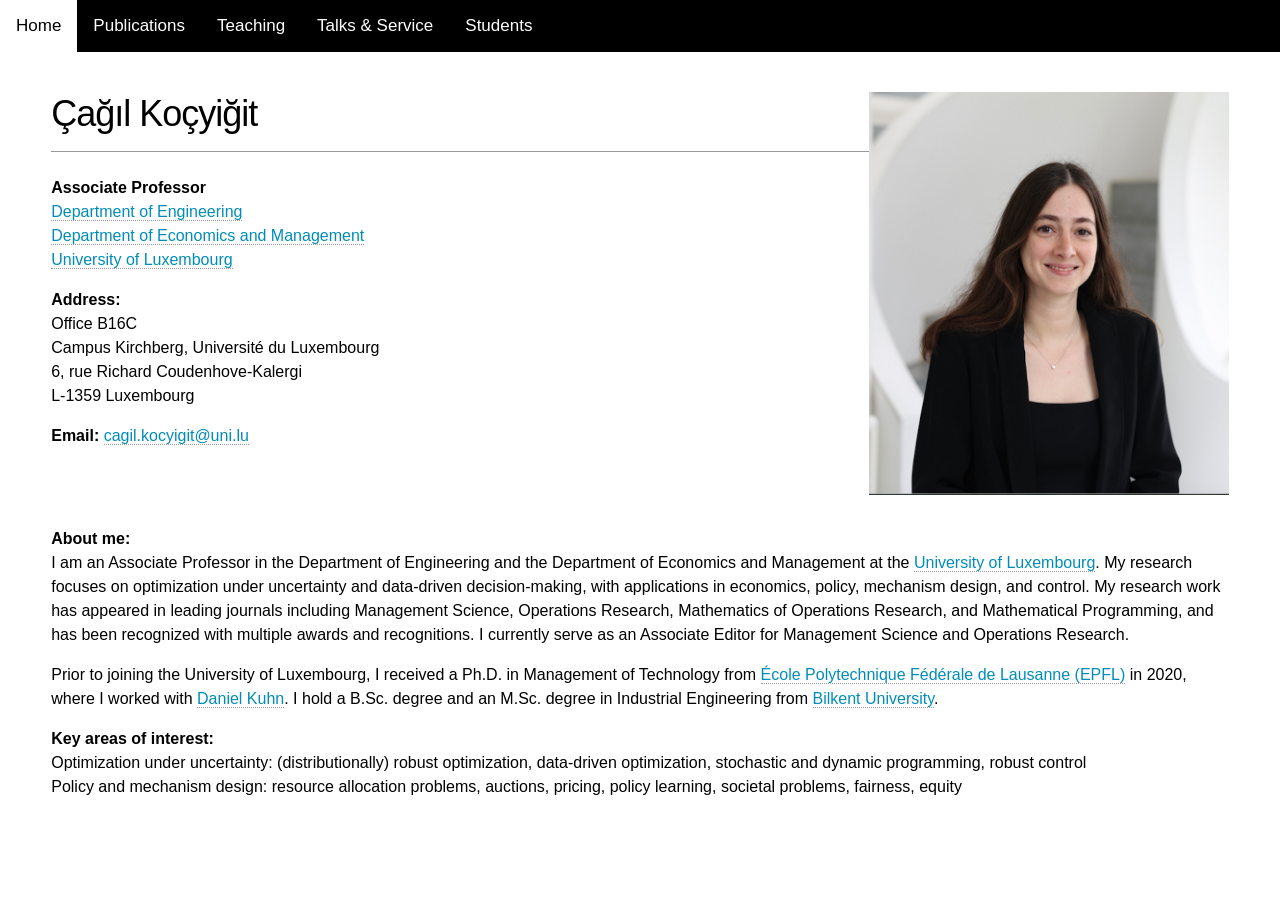
<file: index.html>
<!DOCTYPE html>
<html lang="en">

<head>
  <!-- Global site tag (gtag.js) - Google Analytics -->
  <script async src="https://www.googletagmanager.com/gtag/js?id=UA-120623450-2"></script>
  <script>
    window.dataLayer = window.dataLayer || [];
    function gtag() { dataLayer.push(arguments); }
    gtag('js', new Date());

    gtag('config', 'UA-120623450-2');
  </script>
  <meta charset="utf-8" />
  <meta name="viewport" content="width=device-width, initial-scale=1" />

  <title>cagilkocyigit</title>

  <link rel="stylesheet" href="style.css" />
</head>

<body class="page-home">

  <nav class="topnav">
    <a class="active" href="index.html">Home</a>
    <a href="publications.html">Publications</a>
    <a href="teaching.html">Teaching</a>
    <a href="talksandservice.html">Talks &amp; Service</a>
    <a href="students.html">Students</a>
  </nav>

  <main class="wrap">

    <img src="images/IMG.jpg" alt="personal photo" id="pic" />

    <div id="contact-info" class="vcard">
      <h1 class="fn">Çağıl Koçyiğit</h1>

      <p>
        <b>Associate Professor</b><br />
        <a href="https://www.uni.lu/fstm-en/research-departments/department-of-engineering/">Department of Engineering</a><br />
        <a href="https://www.uni.lu/fdef-en/research-departments/department-of-economics-and-management/">Department of Economics and Management</a><br />
        <a href="https://wwwen.uni.lu/">University of Luxembourg</a>
      </p>

      <p>
        <b>Address:</b><br />
        Office B16C<br />
        Campus Kirchberg, Université du Luxembourg<br />
        6, rue Richard Coudenhove-Kalergi<br />
        L-1359 Luxembourg
      </p>

      <p>
        <b>Email:</b> <a class="email" href="mailto:cagil.kocyigit@uni.lu">cagil.kocyigit@uni.lu</a>
      </p>
    </div>

    <div class="about">
      <p><b>About me:</b><br />
        I am an Associate Professor in the Department of Engineering and the Department of Economics and Management at the <a href="https://wwwen.uni.lu/">University of Luxembourg</a>. My research focuses on optimization under uncertainty and data-driven decision-making, with applications in economics, policy, mechanism design, and control. My research work has appeared in leading journals including Management Science, Operations Research, Mathematics of Operations Research, and Mathematical Programming, and has been recognized with multiple awards and recognitions. I currently serve as an Associate Editor for Management Science and Operations Research.</p>

      <p>Prior to joining the University of Luxembourg, I received a Ph.D. in Management of Technology from <a href="http://www.epfl.ch">École Polytechnique Fédérale de Lausanne (EPFL)</a> in 2020, where I worked with <a href="https://rao.epfl.ch/team/">Daniel Kuhn</a>. I hold a B.Sc. degree and an M.Sc. degree in Industrial Engineering from <a href="http://w3.bilkent.edu.tr/bilkent/">Bilkent University</a>.</p>

      <p>
        <b>Key areas of interest:</b><br />
        Optimization under uncertainty: (distributionally) robust optimization, data-driven optimization, stochastic and dynamic programming, robust control<br />
        Policy and mechanism design: resource allocation problems, auctions, pricing, policy learning, societal problems, fairness, equity
      </p>
    </div>
  </main>

</body>

</html>
</file>
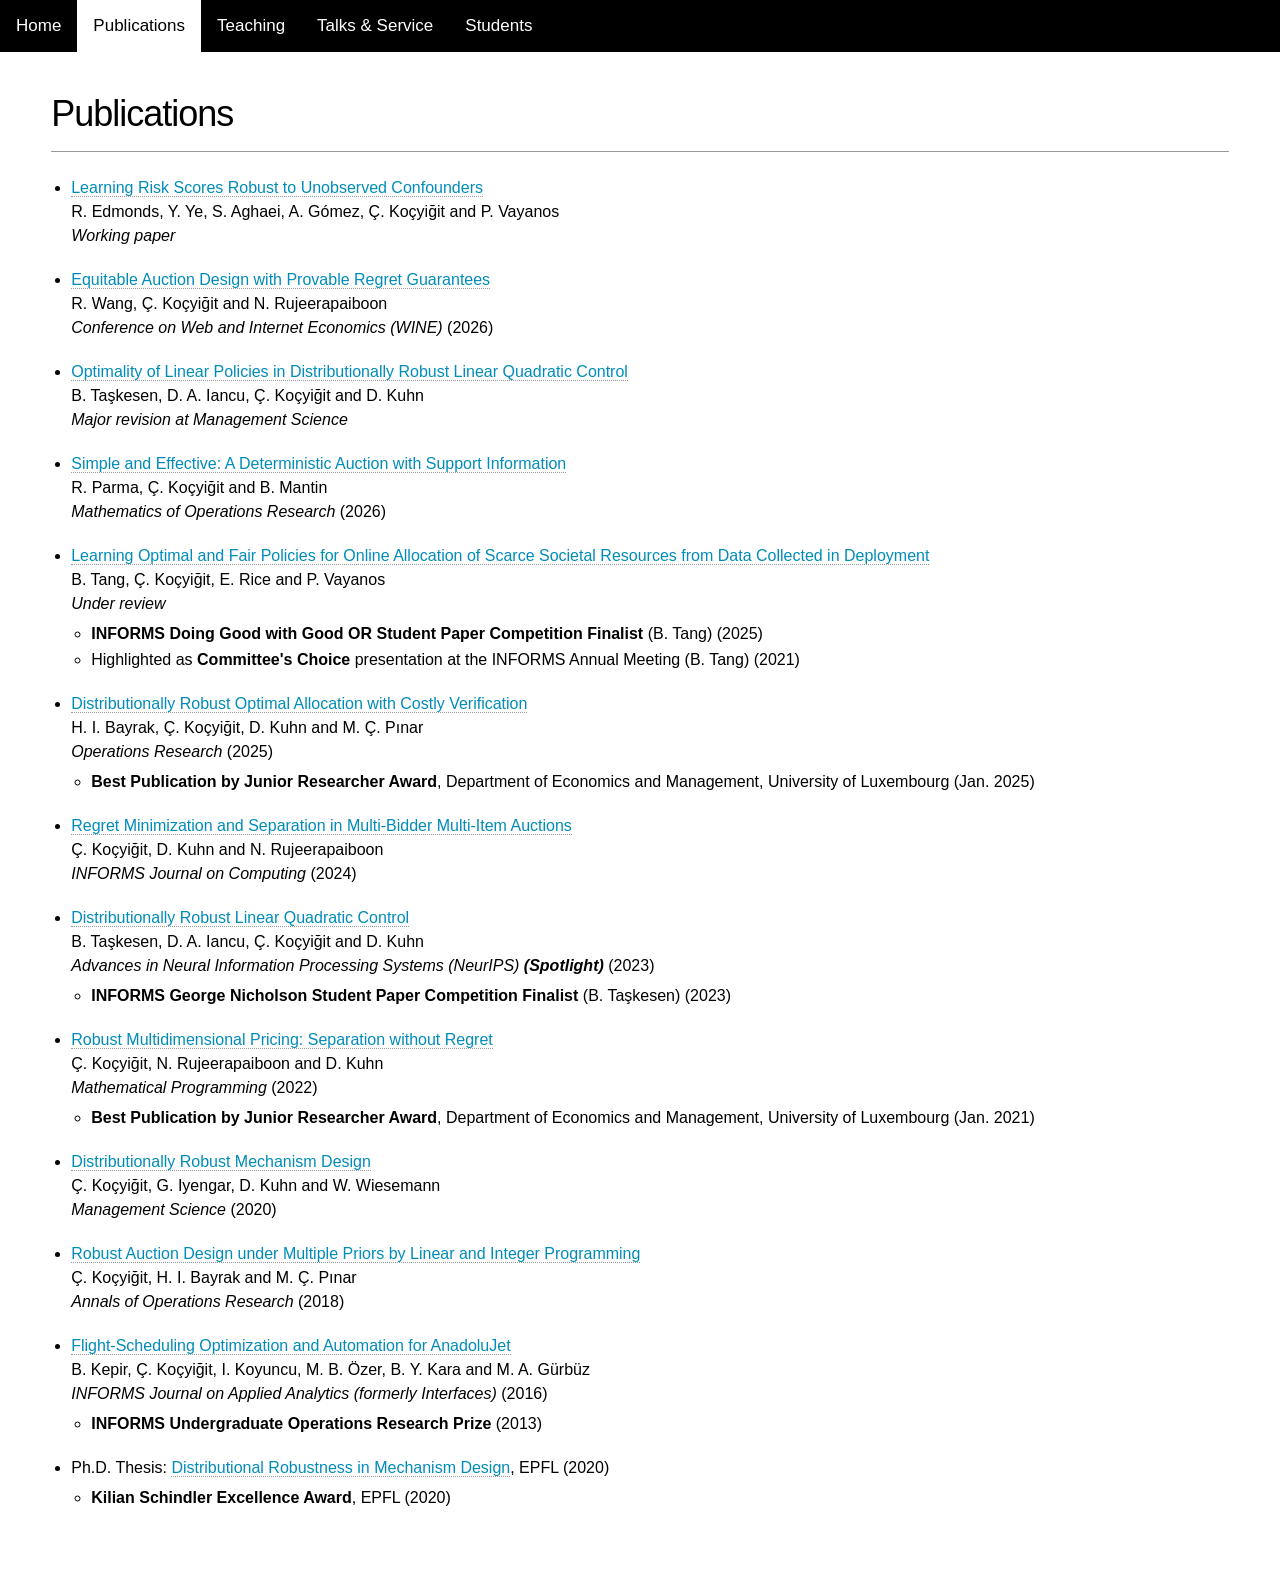
<file: publications.html>
<!DOCTYPE html>
<html lang="en">

<head>
  <!-- Global site tag (gtag.js) - Google Analytics -->
  <script async src="https://www.googletagmanager.com/gtag/js?id=UA-120623450-2"></script>
  <script>
    window.dataLayer = window.dataLayer || [];
    function gtag() { dataLayer.push(arguments); }
    gtag('js', new Date());

    gtag('config', 'UA-120623450-2');
  </script>
  <meta charset="utf-8" />
  <meta name="viewport" content="width=device-width, initial-scale=1" />

  <title>cagilkocyigit</title>

  <link rel="stylesheet" href="style.css" />
</head>

<body class="page-publications">

  <nav class="topnav">
    <a href="index.html">Home</a>
    <a class="active" href="publications.html">Publications</a>
    <a href="teaching.html">Teaching</a>
    <a href="talksandservice.html">Talks &amp; Service</a>
    <a href="students.html">Students</a>
  </nav>

  <main class="wrap">

    <h1>Publications</h1>

    <ul class="pubs">
      <li class="pub">
        <div class="pub-title"><a href="https://optimization-online.org/2026/09/learning-risk-scores-robust-to-unobserved-confounders/">Learning Risk Scores Robust to Unobserved Confounders</a></div>
        <div class="pub-authors">R. Edmonds, Y. Ye, S. Aghaei, A. Gómez, Ç. Koçyiğit and P. Vayanos</div>
        <div class="pub-venue"><i>Working paper </i></div>
      </li>

      <li class="pub">
        <div class="pub-title"><a href="https://papers.ssrn.com/sol3/papers.cfm?abstract_id=7005998&__cf_chl_f_tk=wZNvV1.OBYGqK0n_U7yCTQyguQd2hVqvRyywHK9gBp0-1783003890-1.0.1.1-TVsMXAPM4e9HEQJLXVnhU08RAbnN6eTkF7VQjbKF1mc">Equitable Auction Design with Provable Regret Guarantees</a></div>
        <div class="pub-authors">R. Wang, Ç. Koçyiğit and N. Rujeerapaiboon</div>
        <div class="pub-venue"><i>Conference on Web and Internet Economics (WINE) </i> (2026)</div>
      </li>

      <li class="pub">
        <div class="pub-title"><a href="https://arxiv.org/pdf/2508.11858">Optimality of Linear Policies in Distributionally Robust Linear Quadratic Control</a></div>
        <div class="pub-authors">B. Taşkesen, D. A. Iancu, Ç. Koçyiğit and D. Kuhn</div>
        <div class="pub-venue"><i>Major revision at Management Science</i></div>
      </li>

      <li class="pub">
        <div class="pub-title"><a href="https://papers.ssrn.com/sol3/papers.cfm?abstract_id=5705342">Simple and Effective: A Deterministic Auction with Support Information</a></div>
        <div class="pub-authors">R. Parma, Ç. Koçyiğit and B. Mantin</div>
        <div class="pub-venue"><i>Mathematics of Operations Research </i> (2026) </div>
      </li>

      <li class="pub">
        <div class="pub-title"><a href="https://arxiv.org/pdf/2311.13765.pdf">Learning Optimal and Fair Policies for Online Allocation of Scarce Societal Resources from Data Collected in Deployment</a></div>
        <div class="pub-authors">B. Tang, Ç. Koçyiğit, E. Rice and P. Vayanos</div>
        <div class="pub-venue"><i>Under review</i></div>
        <ul class="awards">
          <li><strong>INFORMS Doing Good with Good OR Student Paper Competition Finalist </strong> (B. Tang) (2025)</li>
          <li>Highlighted as <strong>Committee's Choice</strong> presentation at the INFORMS Annual Meeting (B. Tang) (2021)</li>
        </ul>
      </li>

      <li class="pub">
        <div class="pub-title"><a href="https://arxiv.org/pdf/2211.15122.pdf">Distributionally Robust Optimal Allocation with Costly Verification</a></div>
        <div class="pub-authors">H. I. Bayrak, Ç. Koçyiğit, D. Kuhn and M. Ç. Pınar</div>
        <div class="pub-venue"><i>Operations Research </i> (2025)</div>
        <ul class="awards">
          <li><strong>Best Publication by Junior Researcher Award</strong>, Department of Economics and Management, University of Luxembourg (Jan. 2025)</li>
        </ul>
      </li>

      <li class="pub">
        <div class="pub-title"><a href="https://pubsonline.informs.org/doi/abs/10.1287/ijoc.2022.0275">Regret Minimization and Separation in Multi-Bidder Multi-Item Auctions</a></div>
        <div class="pub-authors">Ç. Koçyiğit, D. Kuhn and N. Rujeerapaiboon</div>
        <div class="pub-venue"><i>INFORMS Journal on Computing</i> (2024)</div>
      </li>

      <li class="pub">
        <div class="pub-title"><a href="https://openreview.net/forum?id=hE5RWzQyvf">Distributionally Robust Linear Quadratic Control</a></div>
        <div class="pub-authors">B. Taşkesen, D. A. Iancu, Ç. Koçyiğit and D. Kuhn</div>
        <div class="pub-venue"><i>Advances in Neural Information Processing Systems (NeurIPS) <strong>(Spotlight)</strong></i> (2023)</div>
        <ul class="awards">
          <li><strong>INFORMS George Nicholson Student Paper Competition Finalist </strong> (B. Taşkesen) (2023)</li>
        </ul>
      </li>

      <li class="pub">
        <div class="pub-title"><a href="https://link.springer.com/article/10.1007/s10107-021-01615-4">Robust Multidimensional Pricing: Separation without Regret</a></div>
        <div class="pub-authors">Ç. Koçyiğit, N. Rujeerapaiboon and D. Kuhn</div>
        <div class="pub-venue"><i>Mathematical Programming</i> (2022)</div>
        <ul class="awards">
          <li><strong>Best Publication by Junior Researcher Award</strong>, Department of Economics and Management, University of Luxembourg (Jan. 2021)</li>
        </ul>
      </li>

      <li class="pub">
        <div class="pub-title"><a href="https://pubsonline.informs.org/doi/abs/10.1287/mnsc.2018.3219">Distributionally Robust Mechanism Design</a></div>
        <div class="pub-authors">Ç. Koçyiğit, G. Iyengar, D. Kuhn and W. Wiesemann</div>
        <div class="pub-venue"><i>Management Science</i> (2020)</div>
      </li>

      <li class="pub">
        <div class="pub-title"><a href="https://link.springer.com/article/10.1007/s10479-017-2416-4">Robust Auction Design under Multiple Priors by Linear and Integer Programming</a></div>
        <div class="pub-authors">Ç. Koçyiğit, H. I. Bayrak and M. Ç. Pınar</div>
        <div class="pub-venue"><i>Annals of Operations Research</i> (2018)</div>
      </li>

      <li class="pub">
        <div class="pub-title"><a href="https://pubsonline.informs.org/doi/abs/10.1287/inte.2016.0853">Flight-Scheduling Optimization and Automation for AnadoluJet</a></div>
        <div class="pub-authors">B. Kepir, Ç. Koçyiğit, I. Koyuncu, M. B. Özer, B. Y. Kara and M. A. Gürbüz</div>
        <div class="pub-venue"><i>INFORMS Journal on Applied Analytics (formerly Interfaces)</i> (2016)</div>
        <ul class="awards">
          <li><strong>INFORMS Undergraduate Operations Research Prize</strong> (2013)</li>
        </ul>
      </li>

      <li class="pub">
        <div class="pub-title">Ph.D. Thesis: <a href="https://infoscience.epfl.ch/record/278903">Distributional Robustness in Mechanism Design</a>, EPFL (2020)</div>
        <ul class="awards">
          <li><strong>Kilian Schindler Excellence Award</strong>, EPFL (2020)</li>
        </ul>
      </li>
    </ul>

<!--         <dt>Papers in Preparation</dt>
            <dd>
		<ul>
		<li><p>Learning Optimal Policies for Online Allocation of Scarce Societal Resources from Data Collected in Deployment,
		B. Tang, Ç. Koçyiğit, E. Rice and P. Vayanos.
		<i>In Preparation for Submission to Management Science.</I> <br /> </p></li>

		<li><p>A Simple and Deterministic Auction with Revenue Guarantees,
		R. Parma, Ç. Koçyiğit and B. Mantin. 
		<i>In Preparation for Submission to Manufacturing & Service Operations Management.</I> <br /> </p></li>

		</ul>

            </dd>
            
            <dd class="clear"></dd> -->
  </main>

</body>

</html>
</file>
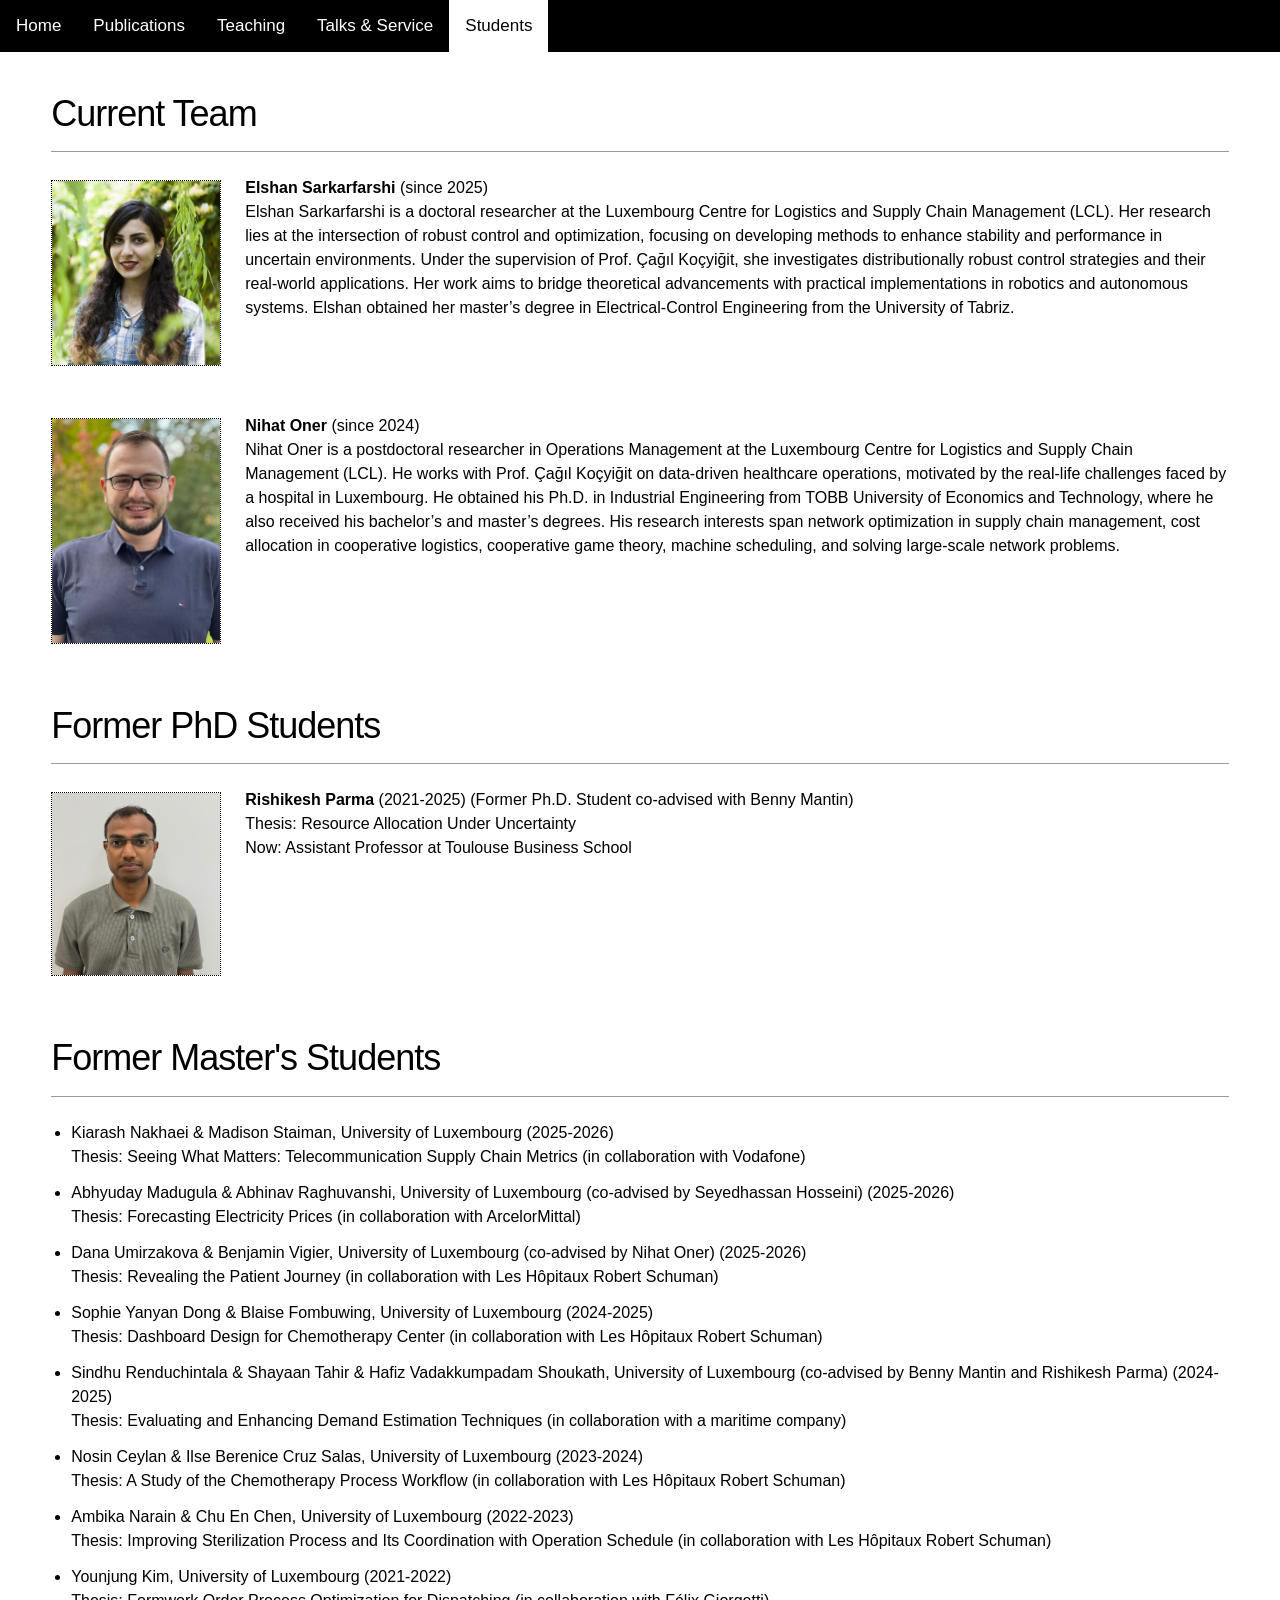
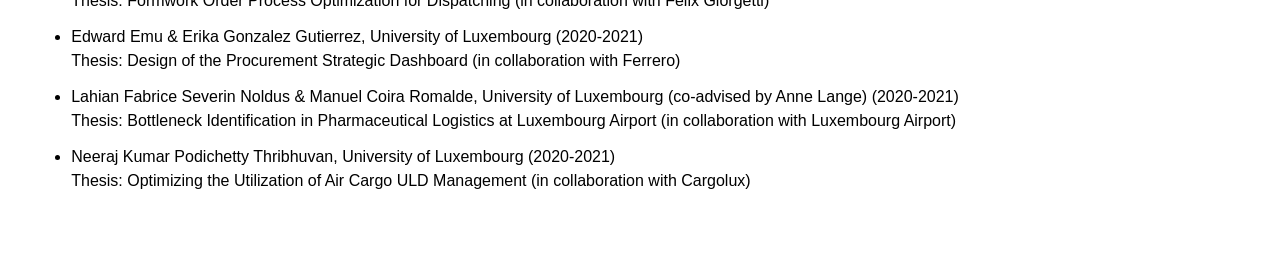
<file: students.html>
<!DOCTYPE html>
<html lang="en">

<head>
  <!-- Global site tag (gtag.js) - Google Analytics -->
  <script async src="https://www.googletagmanager.com/gtag/js?id=UA-120623450-2"></script>
  <script>
    window.dataLayer = window.dataLayer || [];
    function gtag() { dataLayer.push(arguments); }
    gtag('js', new Date());

    gtag('config', 'UA-120623450-2');
  </script>
  <meta charset="utf-8" />
  <meta name="viewport" content="width=device-width, initial-scale=1" />

  <title>cagilkocyigit</title>

  <link rel="stylesheet" href="style.css" />
</head>

<body class="page-students">

  <nav class="topnav">
    <a href="index.html">Home</a>
    <a href="publications.html">Publications</a>
    <a href="teaching.html">Teaching</a>
    <a href="talksandservice.html">Talks &amp; Service</a>
    <a class="active" href="students.html">Students</a>
  </nav>

  <main class="wrap">

    <section>
      <h1>Current Team</h1>

      <article class="person">
        <img src="images/Elshan.jpeg" alt="" />
        <div>
          <h2>Elshan Sarkarfarshi <span>(since 2025)</span></h2>
          <p>Elshan Sarkarfarshi is a doctoral researcher at the Luxembourg Centre for Logistics and Supply Chain Management (LCL). Her research lies at the intersection of robust control and optimization, focusing on developing methods to enhance stability and performance in uncertain environments. Under the supervision of Prof. Çağıl Koçyiğit, she investigates distributionally robust control strategies and their real-world applications. Her work aims to bridge theoretical advancements with practical implementations in robotics and autonomous systems. Elshan obtained her master’s degree in Electrical-Control Engineering from the University of Tabriz.</p>
        </div>
      </article>

      <article class="person">
        <img src="images/Nihat.jpg" alt="" />
        <div>
          <h2>Nihat Oner <span>(since 2024)</span></h2>
          <p>Nihat Oner is a postdoctoral researcher in Operations Management at the Luxembourg Centre for Logistics and Supply Chain Management (LCL). He works with Prof. Çağıl Koçyiğit on data-driven healthcare operations, motivated by the real-life challenges faced by a hospital in Luxembourg. He obtained his Ph.D. in Industrial Engineering from TOBB University of Economics and Technology, where he also received his bachelor’s and master’s degrees. His research interests span network optimization in supply chain management, cost allocation in cooperative logistics, cooperative game theory, machine scheduling, and solving large-scale network problems.</p>
        </div>
      </article>
    </section>

    <section>
      <h1>Former PhD Students</h1>

      <article class="person">
        <img src="images/Rishi.jpg" alt="" />
        <div>
          <h2>Rishikesh Parma <span>(2021-2025) (Former Ph.D. Student co-advised with Benny Mantin)</span></h2>
          <p>Thesis: Resource Allocation Under Uncertainty<br />
          Now: Assistant Professor at Toulouse Business School</p>
        </div>
      </article>
    </section>

    <section>
      <h1>Former Master's Students</h1>

      <ul class="masters">
        <li>
          <span class="who">Kiarash Nakhaei & Madison Staiman, University of Luxembourg (2025-2026)</span>
          <span class="thesis">Thesis: Seeing What Matters: Telecommunication Supply Chain Metrics (in collaboration with Vodafone)</span>
        </li>
        <li>
          <span class="who">Abhyuday Madugula & Abhinav Raghuvanshi, University of Luxembourg (co-advised by Seyedhassan Hosseini) (2025-2026)</span>
          <span class="thesis">Thesis: Forecasting Electricity Prices (in collaboration with ArcelorMittal)</span>
        </li>
        <li>
          <span class="who">Dana Umirzakova & Benjamin Vigier, University of Luxembourg (co-advised by Nihat Oner) (2025-2026)</span>
          <span class="thesis">Thesis: Revealing the Patient Journey (in collaboration with Les Hôpitaux Robert Schuman)</span>
        </li>
        <li>
          <span class="who">Sophie Yanyan Dong & Blaise Fombuwing, University of Luxembourg (2024-2025)</span>
          <span class="thesis">Thesis: Dashboard Design for Chemotherapy Center (in collaboration with Les Hôpitaux Robert Schuman)</span>
        </li>
        <li>
          <span class="who">Sindhu Renduchintala & Shayaan Tahir & Hafiz Vadakkumpadam Shoukath, University of Luxembourg (co-advised by Benny Mantin and Rishikesh Parma) (2024-2025)</span>
          <span class="thesis">Thesis: Evaluating and Enhancing Demand Estimation Techniques (in collaboration with a maritime company)</span>
        </li>
        <li>
          <span class="who">Nosin Ceylan & Ilse Berenice Cruz Salas, University of Luxembourg (2023-2024)</span>
          <span class="thesis">Thesis: A Study of the Chemotherapy Process Workflow (in collaboration with Les Hôpitaux Robert Schuman)</span>
        </li>
        <li>
          <span class="who">Ambika Narain & Chu En Chen, University of Luxembourg (2022-2023)</span>
          <span class="thesis">Thesis: Improving Sterilization Process and Its Coordination with Operation Schedule (in collaboration with Les Hôpitaux Robert Schuman)</span>
        </li>
        <li>
          <span class="who">Younjung Kim, University of Luxembourg (2021-2022)</span>
          <span class="thesis">Thesis: Formwork Order Process Optimization for Dispatching (in collaboration with Félix Giorgetti)</span>
        </li>
        <li>
          <span class="who">Edward Emu & Erika Gonzalez Gutierrez, University of Luxembourg (2020-2021)</span>
          <span class="thesis">Thesis: Design of the Procurement Strategic Dashboard (in collaboration with Ferrero)</span>
        </li>
        <li>
          <span class="who">Lahian Fabrice Severin Noldus & Manuel Coira Romalde, University of Luxembourg (co-advised by Anne Lange) (2020-2021)</span>
          <span class="thesis">Thesis: Bottleneck Identification in Pharmaceutical Logistics at Luxembourg Airport (in collaboration with Luxembourg Airport)</span>
        </li>
        <li>
          <span class="who">Neeraj Kumar Podichetty Thribhuvan, University of Luxembourg (2020-2021)</span>
          <span class="thesis">Thesis: Optimizing the Utilization of Air Cargo ULD Management (in collaboration with Cargolux)</span>
        </li>
      </ul>
    </section>
  </main>

</body>

</html>
</file>
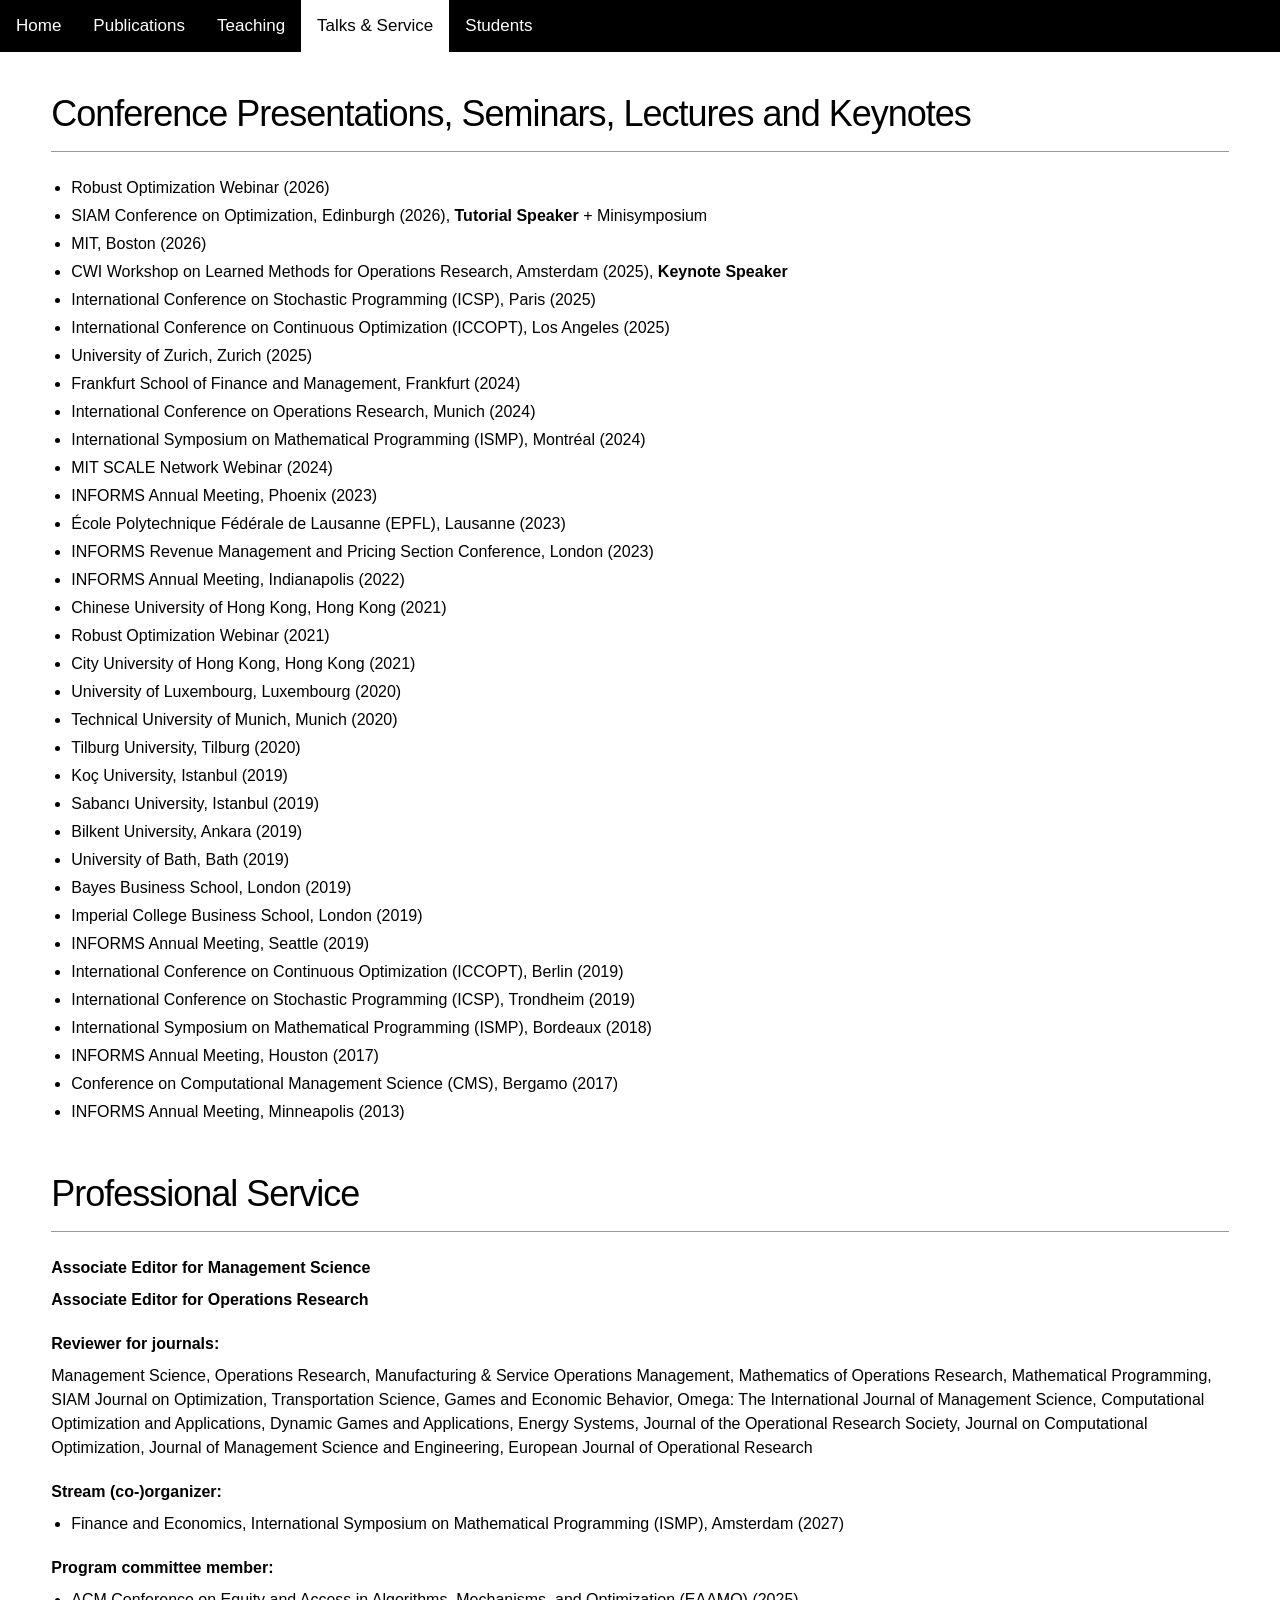
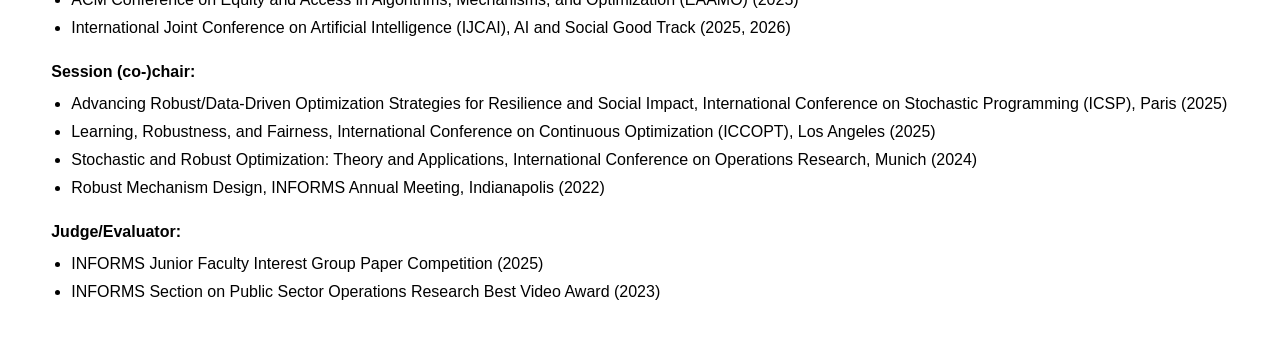
<file: talksandservice.html>
<!DOCTYPE html>
<html lang="en">

<head>
  <!-- Global site tag (gtag.js) - Google Analytics -->
  <script async src="https://www.googletagmanager.com/gtag/js?id=UA-120623450-2"></script>
  <script>
    window.dataLayer = window.dataLayer || [];
    function gtag() { dataLayer.push(arguments); }
    gtag('js', new Date());

    gtag('config', 'UA-120623450-2');
  </script>
  <meta charset="utf-8" />
  <meta name="viewport" content="width=device-width, initial-scale=1" />

  <title>cagilkocyigit</title>

  <link rel="stylesheet" href="style.css" />
</head>

<body class="page-talks">

  <nav class="topnav">
    <a href="index.html">Home</a>
    <a href="publications.html">Publications</a>
    <a href="teaching.html">Teaching</a>
    <a class="active" href="talksandservice.html">Talks &amp; Service</a>
    <a href="students.html">Students</a>
  </nav>

  <main class="wrap">

    <section>
      <h1>Conference Presentations, Seminars, Lectures and Keynotes</h1>

      <ul class="talks">
	<li>Robust Optimization Webinar (2026)</li>
        <li>SIAM Conference on Optimization, Edinburgh (2026), <strong>Tutorial Speaker</strong> + Minisymposium</li>
        <li>MIT, Boston (2026)</li>
        <li>CWI Workshop on Learned Methods for Operations Research, Amsterdam (2025), <strong>Keynote Speaker</strong></li>
        <li>International Conference on Stochastic Programming (ICSP), Paris (2025)</li>
        <li>International Conference on Continuous Optimization (ICCOPT), Los Angeles (2025)</li>
        <li>University of Zurich, Zurich (2025)</li>
        <li>Frankfurt School of Finance and Management, Frankfurt (2024)</li>
        <li>International Conference on Operations Research, Munich (2024)</li>
        <li>International Symposium on Mathematical Programming (ISMP), Montréal (2024)</li>
        <li>MIT SCALE Network Webinar (2024)</li>
        <li>INFORMS Annual Meeting, Phoenix (2023)</li>
        <li>École Polytechnique Fédérale de Lausanne (EPFL), Lausanne (2023)</li>
        <li>INFORMS Revenue Management and Pricing Section Conference, London (2023)</li>
        <li>INFORMS Annual Meeting, Indianapolis (2022)</li>
        <li>Chinese University of Hong Kong, Hong Kong (2021)</li>
        <li>Robust Optimization Webinar (2021)</li>
        <li>City University of Hong Kong, Hong Kong (2021)</li>
        <li>University of Luxembourg, Luxembourg (2020)</li>
        <li>Technical University of Munich, Munich (2020)</li>
        <li>Tilburg University, Tilburg (2020)</li>
        <li>Koç University, Istanbul (2019)</li>
        <li>Sabancı University, Istanbul (2019)</li>
        <li>Bilkent University, Ankara (2019)</li>
        <li>University of Bath, Bath (2019)</li>
        <li>Bayes Business School, London (2019)</li>
        <li>Imperial College Business School, London (2019)</li>
        <li>INFORMS Annual Meeting, Seattle (2019)</li>
        <li>International Conference on Continuous Optimization (ICCOPT), Berlin (2019)</li>
        <li>International Conference on Stochastic Programming (ICSP), Trondheim (2019)</li>
        <li>International Symposium on Mathematical Programming (ISMP), Bordeaux (2018)</li>
        <li>INFORMS Annual Meeting, Houston (2017)</li>
        <li>Conference on Computational Management Science (CMS), Bergamo (2017)</li>
        <li>INFORMS Annual Meeting, Minneapolis (2013)</li>
      </ul>
    </section>

    <section class="service">
      <h1>Professional Service</h1>

      <div class="service-row lead">
        <h2>Associate Editor for Management Science</h2>
	<h2>Associate Editor for Operations Research</h2>
      </div>

      <div class="service-row">
        <h2>Reviewer for journals:</h2>
        <p>Management Science, Operations Research, Manufacturing & Service Operations Management, Mathematics of Operations Research, Mathematical Programming, SIAM Journal on Optimization, Transportation Science, Games and Economic Behavior, Omega: The International Journal of Management Science, Computational Optimization and Applications, Dynamic Games and Applications, Energy Systems, Journal of the Operational Research Society, Journal on Computational Optimization, Journal of Management Science and Engineering, European Journal of Operational Research</p>
      </div>

      <div class="service-row">
        <h2>Stream (co-)organizer:</h2>
        <ul>
          <li>Finance and Economics, International Symposium on Mathematical Programming (ISMP), Amsterdam (2027)</li>
        </ul>
      </div>

      <div class="service-row">
        <h2>Program committee member:</h2>
        <ul>
          <li>ACM Conference on Equity and Access in Algorithms, Mechanisms, and Optimization (EAAMO) (2025)</li>
          <li>International Joint Conference on Artificial Intelligence (IJCAI), AI and Social Good Track (2025, 2026)</li>
        </ul>
      </div>

      <div class="service-row">
        <h2>Session (co-)chair:</h2>
        <ul>
          <li>Advancing Robust/Data-Driven Optimization Strategies for Resilience and Social Impact, International Conference on Stochastic Programming (ICSP), Paris (2025)</li>
          <li>Learning, Robustness, and Fairness, International Conference on Continuous Optimization (ICCOPT), Los Angeles (2025)</li>
          <li>Stochastic and Robust Optimization: Theory and Applications, International Conference on Operations Research, Munich (2024)</li>
          <li>Robust Mechanism Design, INFORMS Annual Meeting, Indianapolis (2022)</li>
        </ul>
      </div>

      <div class="service-row">
        <h2>Judge/Evaluator:</h2>
        <ul>
          <li>INFORMS Junior Faculty Interest Group Paper Competition (2025)</li>
          <li>INFORMS Section on Public Sector Operations Research Best Video Award (2023)</li>
        </ul>
      </div>
    </section>
  </main>

</body>

</html>
</file>
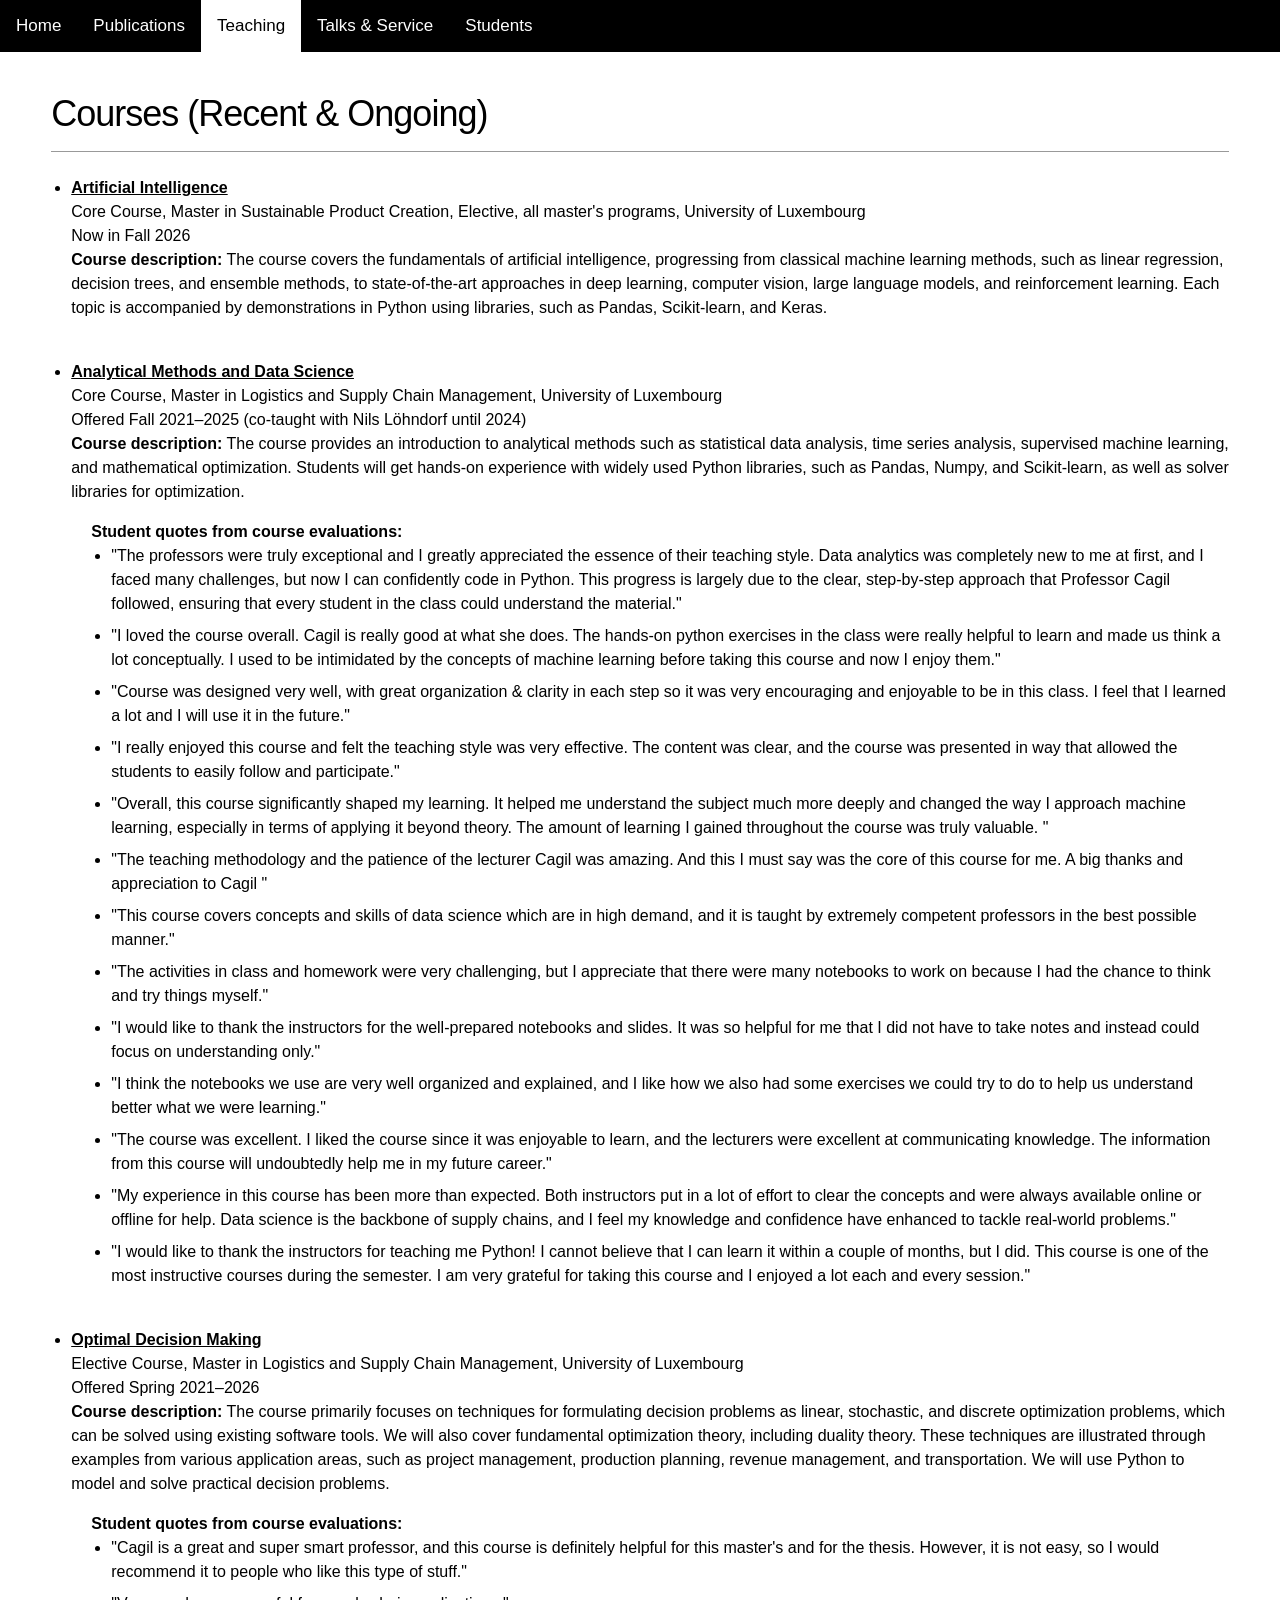
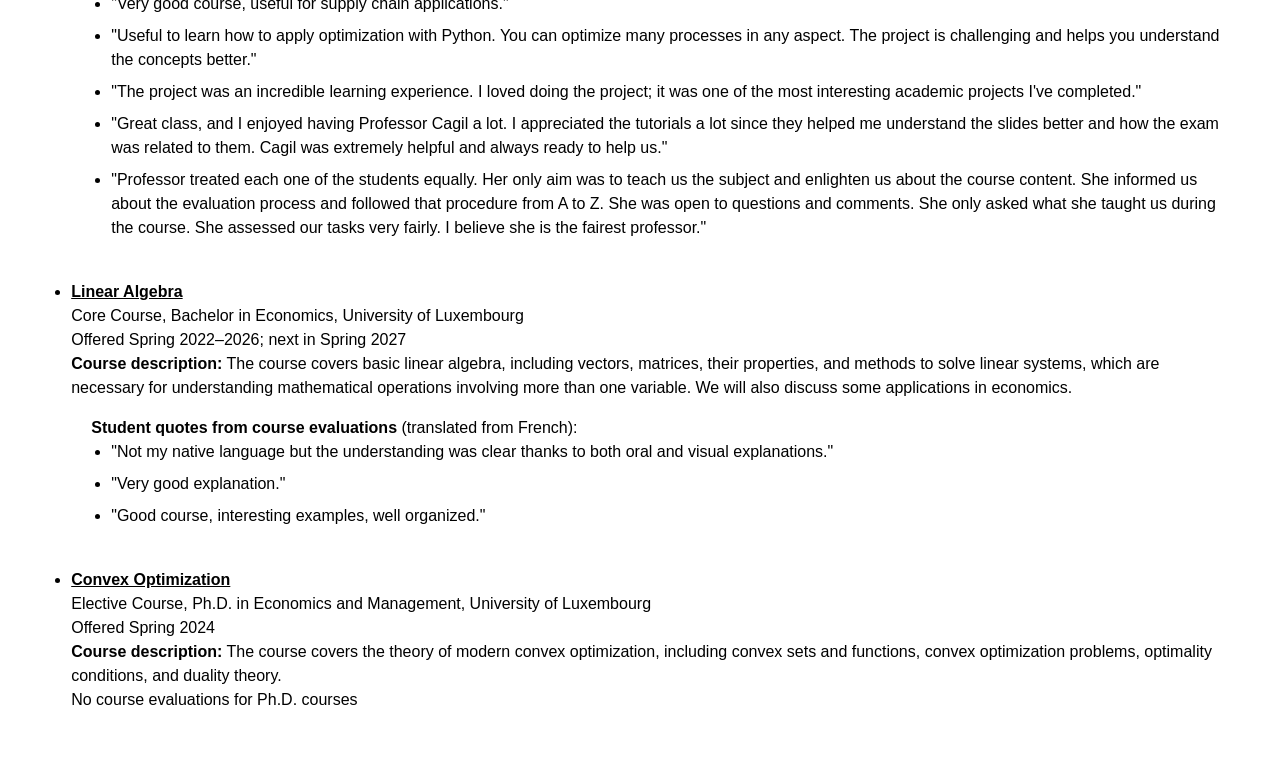
<file: teaching.html>
<!DOCTYPE html>
<html lang="en">

<head>
  <!-- Global site tag (gtag.js) - Google Analytics -->
  <script async src="https://www.googletagmanager.com/gtag/js?id=UA-120623450-2"></script>
  <script>
    window.dataLayer = window.dataLayer || [];
    function gtag() { dataLayer.push(arguments); }
    gtag('js', new Date());

    gtag('config', 'UA-120623450-2');
  </script>
  <meta charset="utf-8" />
  <meta name="viewport" content="width=device-width, initial-scale=1" />

  <title>cagilkocyigit</title>

  <link rel="stylesheet" href="style.css" />
</head>

<body class="page-teaching">

  <nav class="topnav">
    <a href="index.html">Home</a>
    <a href="publications.html">Publications</a>
    <a class="active" href="teaching.html">Teaching</a>
    <a href="talksandservice.html">Talks &amp; Service</a>
    <a href="students.html">Students</a>
  </nav>

  <main class="wrap">

    <h1>Courses (Recent &amp; Ongoing)</h1>

    <article class="course">
      <h2>Artificial Intelligence</h2>
      <p class="meta">Core Course, Master in Sustainable Product Creation, Elective, all master's programs, University of Luxembourg<br />
        Now in Fall 2026</p>
      <p class="desc"><strong>Course description:</strong> The course covers the fundamentals of artificial intelligence, progressing from classical machine learning methods, such as linear regression, decision trees, and ensemble methods, to state-of-the-art approaches in deep learning, computer vision, large language models, and reinforcement learning. Each topic is accompanied by demonstrations in Python using libraries, such as Pandas, Scikit-learn, and Keras.</p>
    </article>

    <article class="course">
      <h2>Analytical Methods and Data Science</h2>
      <p class="meta">Core Course, Master in Logistics and Supply Chain Management, University of Luxembourg<br />
        Offered Fall 2021–2025 (co-taught with Nils Löhndorf until 2024)</p>
      <p class="desc"><strong>Course description:</strong> The course provides an introduction to analytical methods such as statistical data analysis, time series analysis, supervised machine learning, and mathematical optimization. Students will get hands-on experience with widely used Python libraries, such as Pandas, Numpy, and Scikit-learn, as well as solver libraries for optimization.</p>
      <div class="quotes">
        <p class="quotes-title"><strong>Student quotes from course evaluations:</strong></p>
        <ul>
          <li>"The professors were truly exceptional and I greatly appreciated the essence of their teaching style. Data analytics was completely new to me at first, and I faced many challenges, but now I can confidently code in Python. This progress is largely due to the clear, step-by-step approach that Professor Cagil followed, ensuring that every student in the class could understand the material."</li>
          <li>"I loved the course overall. Cagil is really good at what she does. The hands-on python exercises in the class were really helpful to learn and made us think a lot conceptually. I used to be intimidated by the concepts of machine learning before taking this course and now I enjoy them."</li>
          <li>"Course was designed very well, with great organization & clarity in each step so it was very encouraging and enjoyable to be in this class. I feel that I learned a lot and I will use it in the future."</li>
          <li>"I really enjoyed this course and felt the teaching style was very effective. The content was clear, and the course was presented in way that allowed the students to easily follow and participate."</li>
          <li>"Overall, this course significantly shaped my learning. It helped me understand the subject much more deeply and changed the way I approach machine learning, especially in terms of applying it beyond theory. The amount of learning I gained throughout the course was truly valuable. "</li>
          <li>"The teaching methodology and the patience of the lecturer Cagil was amazing. And this I must say was the core of this course for me. A big thanks and appreciation to Cagil "</li>
          <li>"This course covers concepts and skills of data science which are in high demand, and it is taught by extremely competent professors in the best possible manner."</li>
          <li>"The activities in class and homework were very challenging, but I appreciate that there were many notebooks to work on because I had the chance to think and try things myself."</li>
          <li>"I would like to thank the instructors for the well-prepared notebooks and slides. It was so helpful for me that I did not have to take notes and instead could focus on understanding only."</li>
          <li>"I think the notebooks we use are very well organized and explained, and I like how we also had some exercises we could try to do to help us understand better what we were learning."</li>
          <li>"The course was excellent. I liked the course since it was enjoyable to learn, and the lecturers were excellent at communicating knowledge. The information from this course will undoubtedly help me in my future career."</li>
          <li>"My experience in this course has been more than expected. Both instructors put in a lot of effort to clear the concepts and were always available online or offline for help. Data science is the backbone of supply chains, and I feel my knowledge and confidence have enhanced to tackle real-world problems."</li>
          <li>"I would like to thank the instructors for teaching me Python! I cannot believe that I can learn it within a couple of months, but I did. This course is one of the most instructive courses during the semester. I am very grateful for taking this course and I enjoyed a lot each and every session."</li>
        </ul>
      </div>
    </article>

    <article class="course">
      <h2>Optimal Decision Making</h2>
      <p class="meta">Elective Course, Master in Logistics and Supply Chain Management, University of Luxembourg<br />
        Offered Spring 2021–2026</p>
      <p class="desc"><strong>Course description:</strong> The course primarily focuses on techniques for formulating decision problems as linear, stochastic, and discrete optimization problems, which can be solved using existing software tools. We will also cover fundamental optimization theory, including duality theory. These techniques are illustrated through examples from various application areas, such as project management, production planning, revenue management, and transportation. We will use Python to model and solve practical decision problems.</p>
      <div class="quotes">
        <p class="quotes-title"><strong>Student quotes from course evaluations:</strong></p>
        <ul>
          <li>"Cagil is a great and super smart professor, and this course is definitely helpful for this master's and for the thesis. However, it is not easy, so I would recommend it to people who like this type of stuff."</li>
          <li>"Very good course, useful for supply chain applications."</li>
          <li>"Useful to learn how to apply optimization with Python. You can optimize many processes in any aspect. The project is challenging and helps you understand the concepts better."</li>
          <li>"The project was an incredible learning experience. I loved doing the project; it was one of the most interesting academic projects I've completed."</li>
          <li>"Great class, and I enjoyed having Professor Cagil a lot. I appreciated the tutorials a lot since they helped me understand the slides better and how the exam was related to them. Cagil was extremely helpful and always ready to help us."</li>
          <li>"Professor treated each one of the students equally. Her only aim was to teach us the subject and enlighten us about the course content. She informed us about the evaluation process and followed that procedure from A to Z. She was open to questions and comments. She only asked what she taught us during the course. She assessed our tasks very fairly. I believe she is the fairest professor."</li>
        </ul>
      </div>
    </article>

    <article class="course">
      <h2>Linear Algebra</h2>
      <p class="meta">Core Course, Bachelor in Economics, University of Luxembourg<br />
        Offered Spring 2022–2026; next in Spring 2027</p>
      <p class="desc"><strong>Course description:</strong> The course covers basic linear algebra, including vectors, matrices, their properties, and methods to solve linear systems, which are necessary for understanding mathematical operations involving more than one variable. We will also discuss some applications in economics.</p>
      <div class="quotes">
        <p class="quotes-title"><strong>Student quotes from course evaluations</strong> (translated from French):</p>
        <ul>
          <li>"Not my native language but the understanding was clear thanks to both oral and visual explanations."</li>
          <li>"Very good explanation."</li>
          <li>"Good course, interesting examples, well organized."</li>
        </ul>
      </div>
    </article>

    <article class="course">
      <h2>Convex Optimization</h2>
      <p class="meta">Elective Course, Ph.D. in Economics and Management, University of Luxembourg<br />
        Offered Spring 2024</p>
      <p class="desc"><strong>Course description:</strong> The course covers the theory of modern convex optimization, including convex sets and functions, convex optimization problems, optimality conditions, and duality theory.</p>
      <p class="note">No course evaluations for Ph.D. courses</p>
    </article>
  </main>

</body>

</html>
</file>
<file: style.css>
/* Shared stylesheet */

* { margin: 0; padding: 0; box-sizing: border-box; }
html { -webkit-text-size-adjust: 100%; text-size-adjust: 100%; }
body { background-color: white; color: black; font: 16px/24px Helvetica, Arial, sans-serif; }
img { max-width: 100%; height: auto; }
p, li, a { overflow-wrap: break-word; }

a { color: #008CBA; text-decoration: none; border-bottom: 1px dotted #999; }
a:hover { border-bottom-style: solid; color: black; }

/* ---------- Top bar (as original) ---------- */
.topnav { overflow: hidden; background-color: black; }
.topnav a { float: left; color: white; text-align: center; padding: 14px 16px; font-size: 17px; border-bottom: 0; }
.topnav a:hover { background-color: black; color: #008CBA; }
.topnav a.active { background-color: white; color: black; }

/* ---------- Page ---------- */
.wrap { width: 92%; max-width: 1200px; margin: 40px auto 60px; }
.wrap::after { content: ""; display: block; clear: both; }
.wrap > section + section { margin-top: 48px; }

h1 { margin: 0 0 24px; padding: 0 0 16px; font-size: 36px; line-height: 1.2; font-weight: normal; letter-spacing: -1px; border-bottom: 1px solid #999; }
h2 { font-size: 16px; line-height: 24px; font-weight: bold; }
p { margin: 0 0 16px; }
ul { margin: 0 0 0 20px; }
li { margin: 0 0 12px; }

/* ---------- Home ---------- */
#pic { float: right; width: 32%; max-width: 360px; margin: 0 0 24px 40px; }
.about { clear: both; padding-top: 8px; }

/* ---------- Publications ---------- */
.pub { margin-bottom: 20px; }
.awards { margin: 6px 0 0 20px; }
.awards li { margin: 0 0 2px; }

/* ---------- Teaching ---------- */
.course { display: list-item; list-style: disc; margin: 0 0 40px 20px; }
.course h2 { text-decoration: underline; }
.course p { margin: 0; }
.quotes { margin: 16px 0 0 20px; }
.quotes ul { margin-left: 20px; }
.quotes li { margin: 0 0 8px; }

/* ---------- Talks & Service ---------- */
.talks li { margin: 0 0 4px; }
.service-row { margin: 0 0 20px; }
.service-row h2 { margin: 0 0 8px; }
.service-row li { margin: 0 0 4px; }

/* ---------- Students ---------- */
.person { margin: 0 0 36px; }
.person::after { content: ""; display: block; clear: both; }
.person img { float: left; width: 15%; min-width: 96px; max-width: 170px; border: 1px dotted black; margin: 4px 24px 12px 0; }
.person h2 { display: inline; }
.person h2 span { font-weight: normal; }
.person p { margin: 0; }
.masters li { margin: 0 0 12px; }
.masters span { display: block; }

/* ---------- Tablets ---------- */
@media (max-width: 800px) {
  h1 { font-size: 30px; }
  #pic { width: 38%; margin-left: 24px; }
}

/* ---------- Phones ---------- */
@media (max-width: 600px) {
  body { font-size: 15px; line-height: 23px; }
  h2 { font-size: 15px; line-height: 23px; }
  .topnav a { font-size: 13.5px; padding: 11px 7px; }
  .wrap { margin: 24px auto 40px; }
  h1 { font-size: 26px; letter-spacing: -.5px; margin-bottom: 18px; padding-bottom: 12px; }
  #pic { float: none; display: block; width: 60%; max-width: 240px; margin: 0 0 20px; }
  ul, .awards, .quotes ul { margin-left: 18px; }
  .course { margin-left: 18px; }
  .quotes { margin-left: 0; }
  .person img { width: 96px; min-width: 0; margin-right: 16px; }
}
</file>
